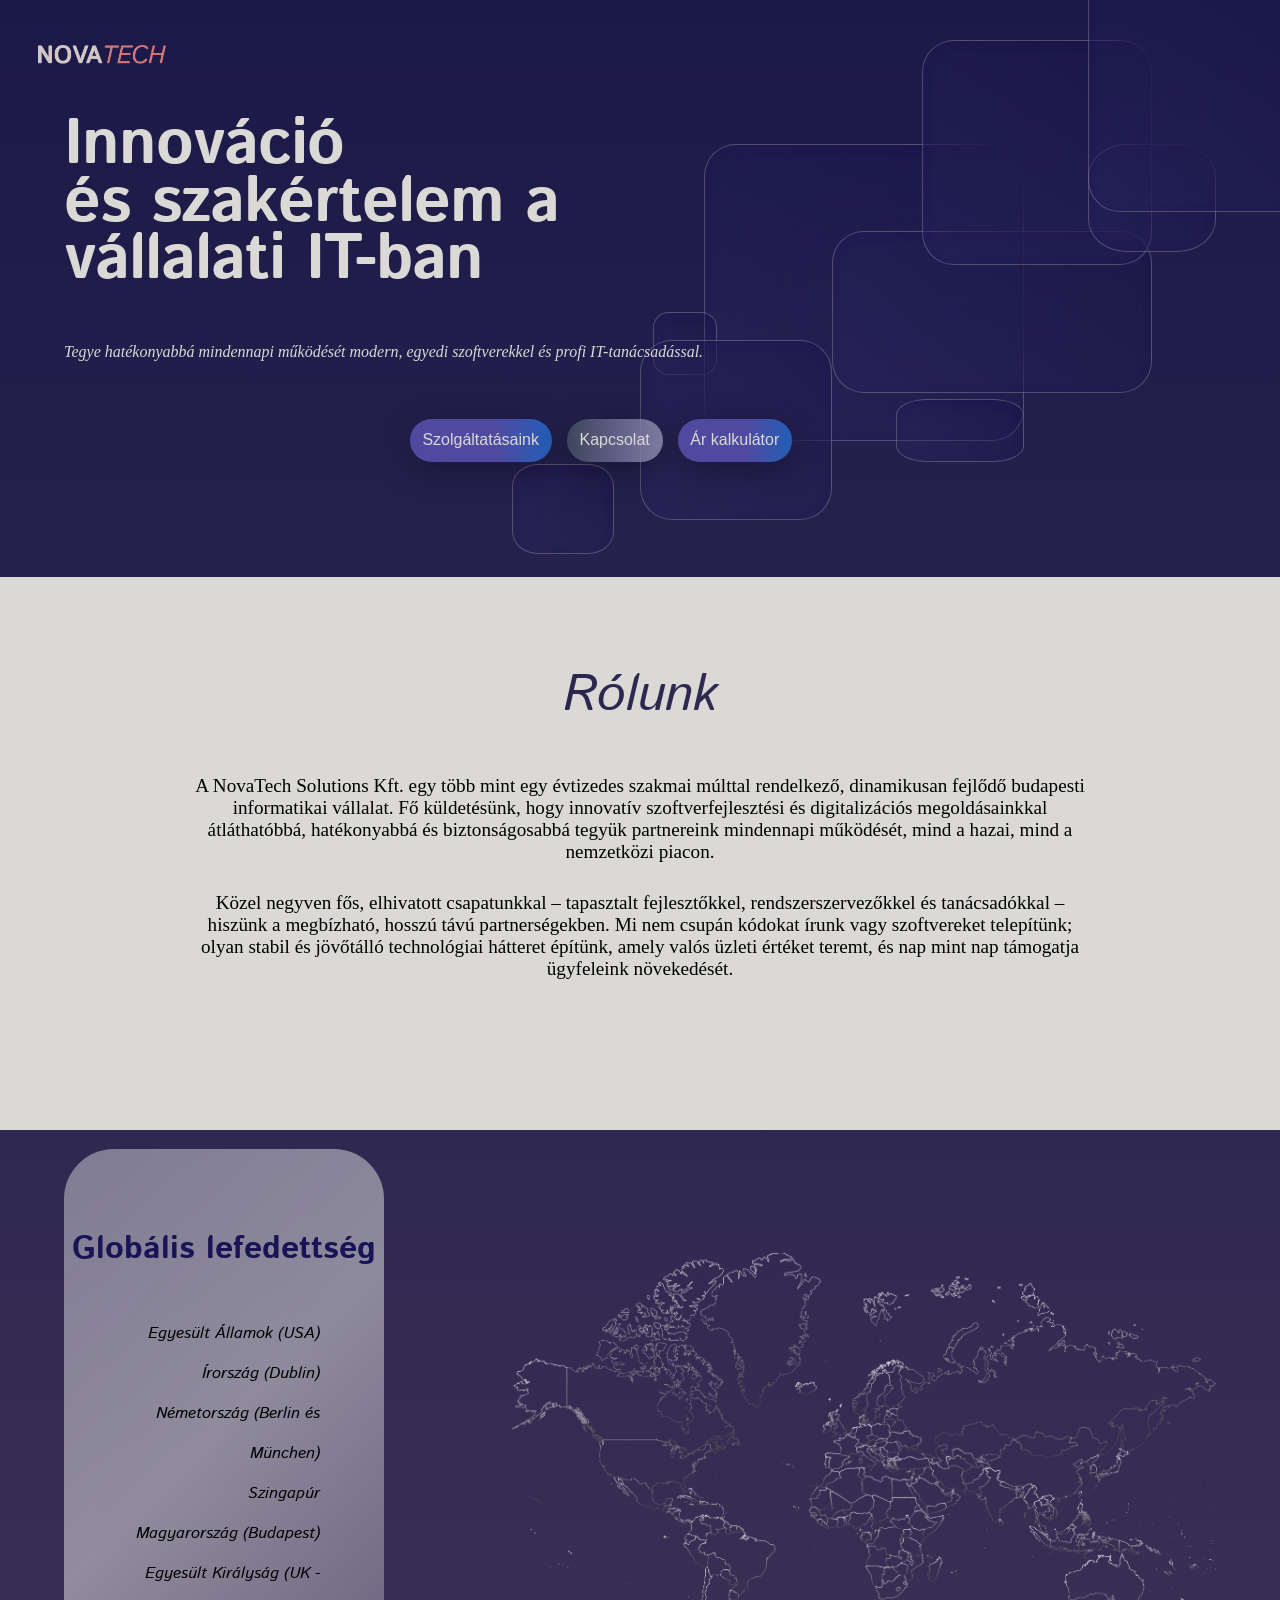
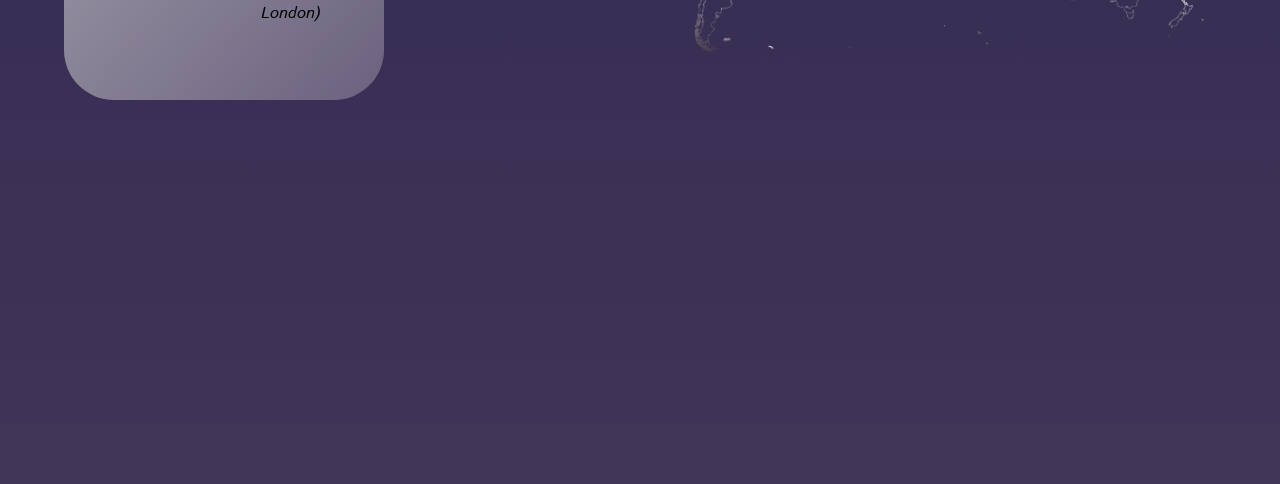
<file: fooldal/index.html>
<!DOCTYPE html>
<html lang="en">

<head>
  <meta charset="UTF-8">
  <title>CSS Properties</title>

    <link rel="stylesheet" href="../styles.css" />

    <link rel="preconnect" href="https://fonts.googleapis.com">
    <link rel="preconnect" href="https://fonts.gstatic.com" crossorigin>
    <link href="https://fonts.googleapis.com/css2?family=Caveat&family=Istok+Web:ital,wght@0,400;0,700;1,400;1,700&family=Libre+Baskerville:ital,wght@0,400;0,700;1,400&display=swap" rel="stylesheet">

    <link href="https://unpkg.com/aos@2.3.1/dist/aos.css" rel="stylesheet">
</head>


<body>
    <header>
        <img src="./novatech_logo.png" alt="novatech logo" data-aos="fade-down">
    </header>

    <main>

        <section class="hero-section">
            <div class="content">
                <h1 data-aos="fade-right">Innováció<br> és szakértelem a <br>vállalati IT-ban</h1>
                <p data-aos="fade-right">Tegye hatékonyabbá mindennapi működését modern, egyedi szoftverekkel és profi IT-tanácsadással.</p>

                <div class="call-to-actions" data-aos="fade-up" data-aos-delay="400">
                    <a href="../szolgaltatasok/services.html"><button id="services" >Szolgáltatásaink</button></a>
                    <a href="../kapcsolat/contact.html"><button id="contact">Kapcsolat</button></a>
                    <a href="../kalkulator/calculator.html"><button id="price-calculator" >Ár kalkulátor</button></a>
                </div>

            </div>

            <div class="glass-box box-1" data-aos="fade-left"></div>
            <div class="glass-box box-2" data-aos="fade-right"></div>
            <div class="glass-box box-3" data-aos="fade-up"></div>
            <div class="glass-box box-4" data-aos="fade-down"></div>
            <div class="glass-box box-5" data-aos="fade-left"></div>
            <div class="glass-box box-6" data-aos="fade-right"></div>
            <div class="glass-box box-7" data-aos="fade-up"></div>
            <div class="glass-box box-8" data-aos="fade-down"></div>
            <div class="glass-box box-9" data-aos="fade-right"></div>
        

            
        </section>

        <section class="About-us">
            <h2 data-aos="fade-up">Rólunk</h2>
            <p data-aos="flip-up">A NovaTech Solutions Kft. egy több mint egy évtizedes szakmai múlttal rendelkező, dinamikusan fejlődő budapesti informatikai vállalat. Fő küldetésünk, hogy innovatív szoftverfejlesztési és digitalizációs megoldásainkkal átláthatóbbá, hatékonyabbá és biztonságosabbá tegyük partnereink mindennapi működését, mind a hazai, mind a nemzetközi piacon.</p>
            <p data-aos="flip-up">Közel negyven fős, elhivatott csapatunkkal – tapasztalt fejlesztőkkel, rendszerszervezőkkel és tanácsadókkal – hiszünk a megbízható, hosszú távú partnerségekben. Mi nem csupán kódokat írunk vagy szoftvereket telepítünk; olyan stabil és jövőtálló technológiai hátteret építünk, amely valós üzleti értéket teremt, és nap mint nap támogatja ügyfeleink növekedését.</p>
        </section>

        <section class="map-section">
            <div class="map-explanation" data-aos="fade-left" >
                <h2>Globális lefedettség</h2>
                <ul>
                    <li>Egyesült Államok (USA)</li>
                    <li>Írország (Dublin)</li>
                    <li>Németország (Berlin és München)</li>
                    <li>Szingapúr</li>
                    <li>Magyarország (Budapest)</li>
                    <li>Egyesült Királyság (UK - London)</li>
                </ul>
            </div>
            <img src="./image.png" alt="world map" data-aos="zoom-in" data-aos-delay="200">
        </section>
    </main>
    <script src="https://unpkg.com/aos@2.3.1/dist/aos.js"></script>

<script>
  AOS.init({
    duration: 800, 
    once: true,    
    offset: 100
  });
</script>
</body>



</html>
</file>
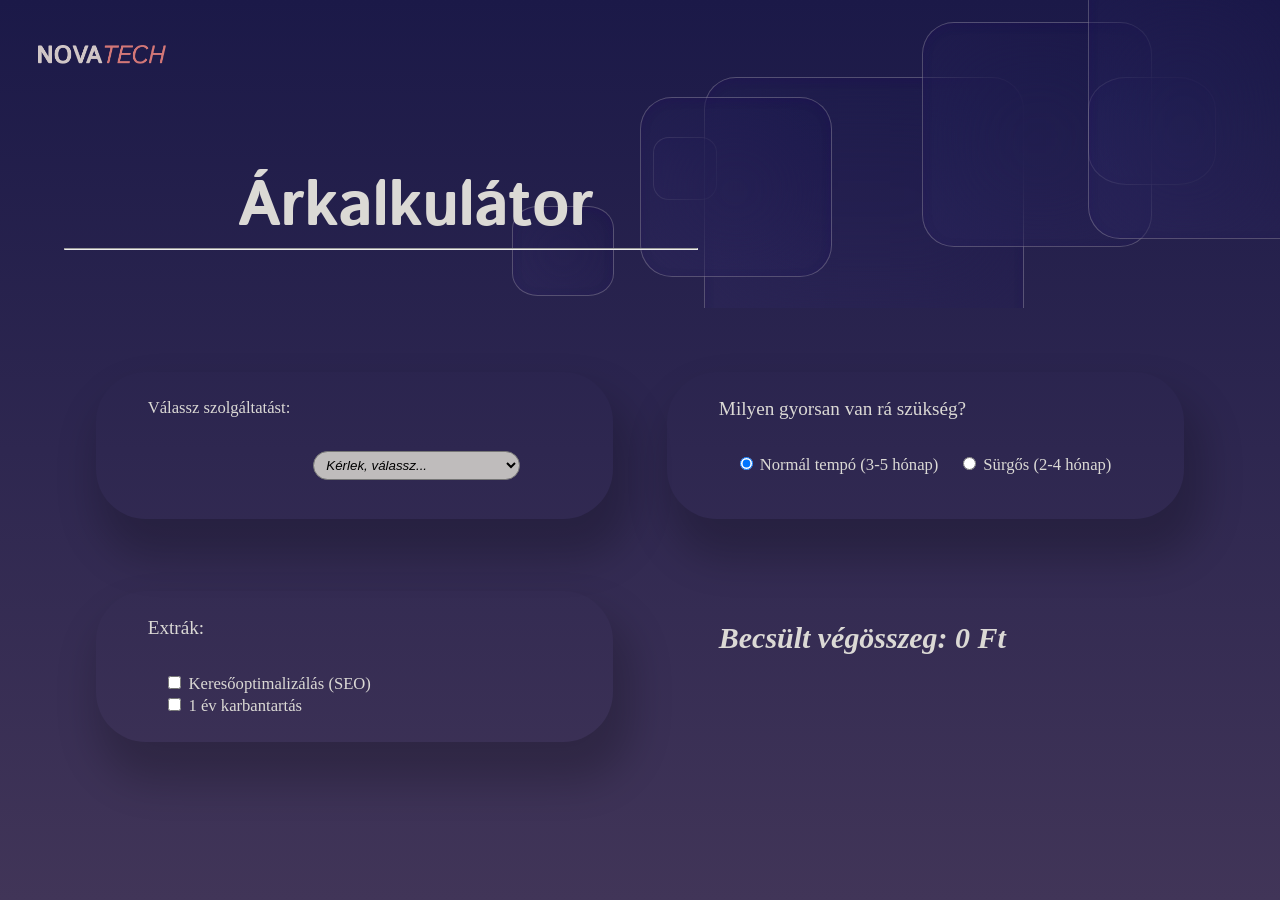
<file: kalkulator/calculator.html>
<!DOCTYPE html>
<html lang="en">

<head>
  <meta charset="UTF-8">
  <title>CSS Properties</title>

    <link rel="stylesheet" href="../styles.css" />

    <link rel="preconnect" href="https://fonts.googleapis.com">
    <link rel="preconnect" href="https://fonts.gstatic.com" crossorigin>
    <link href="https://fonts.googleapis.com/css2?family=Caveat&family=Istok+Web:ital,wght@0,400;0,700;1,400;1,700&family=Libre+Baskerville:ital,wght@0,400;0,700;1,400&display=swap" rel="stylesheet">

    <link href="https://unpkg.com/aos@2.3.1/dist/aos.css" rel="stylesheet">
</head>

<body>

    <header>
        <img src="./novatech_logo.png" alt="novatech logo">
    </header>

    <section class="hero-section">
            <div class="content">
                <h1 class="calculator-title">Árkalkulátor</h1>
                <hr/>
            </div>

            <div class="glass-box box-1"></div>
            <div class="glass-box box-2"></div>
            <div class="glass-box box-4"></div>
            <div class="glass-box box-5"></div>
            <div class="glass-box box-6"></div>
            <div class="glass-box box-7"></div>
            <div class="glass-box box-9"></div>
            
        </section>

    <div class="calculator-box">

        <div class="choose-service">
            <label for="service" class="titles">Válassz szolgáltatást:</label>
            <select id="service">
                <option value="0">Kérlek, válassz...</option>
                <option value="50000">Alap weboldal</option>
                <option value="120000">Prémium weboldal</option>
                <option value="250000">Webáruház</option>
            </select>
        </div>

        <div class="speed">
            <p class="titles">Milyen gyorsan van rá szükség?</p>
            <label>
                <input type="radio" name="speed" value="0" checked> Normál tempó (3-5 hónap)
            </label>
            <label>
                <input type="radio" name="speed" value="30000"> Sürgős (2-4 hónap)
            </label>
        </div>

        <div class="extras">
            <p class="titles">Extrák:</p>
            <label>
                <input type="checkbox" id="seo" value="20000"> Keresőoptimalizálás (SEO)
            </label>
            <br>
            <label>
                <input type="checkbox" id="maintenance" value="15000"> 1 év karbantartás
            </label>
        </div>

        <div class="result">
            <h3>Becsült végösszeg: <span id="total-price">0</span> Ft</h3>
        </div>
</div>

<script>
  // 1. Megkeressük a HTML elemeket
  const serviceSelect = document.getElementById('service');
  const speedRadios = document.querySelectorAll('input[name="speed"]');
  const seoCheckbox = document.getElementById('seo');
  const maintenanceCheckbox = document.getElementById('maintenance');
  const priceDisplay = document.getElementById('total-price');

  
  function calculateTotal() {
    let total = 0;

    
    total += parseInt(serviceSelect.value);

    
    const selectedSpeed = document.querySelector('input[name="speed"]:checked');
    if (selectedSpeed) {
      total += parseInt(selectedSpeed.value);
    }

    
    if (seoCheckbox.checked) {
      total += parseInt(seoCheckbox.value);
    }
    if (maintenanceCheckbox.checked) {
      total += parseInt(maintenanceCheckbox.value);
    }

   
    priceDisplay.innerText = total.toLocaleString('hu-HU');
  }

  serviceSelect.addEventListener('change', calculateTotal);
  seoCheckbox.addEventListener('change', calculateTotal);
  maintenanceCheckbox.addEventListener('change', calculateTotal);
  
 
  speedRadios.forEach(radio => {
    radio.addEventListener('change', calculateTotal);
  });
</script>
</body>

</html>
</file>
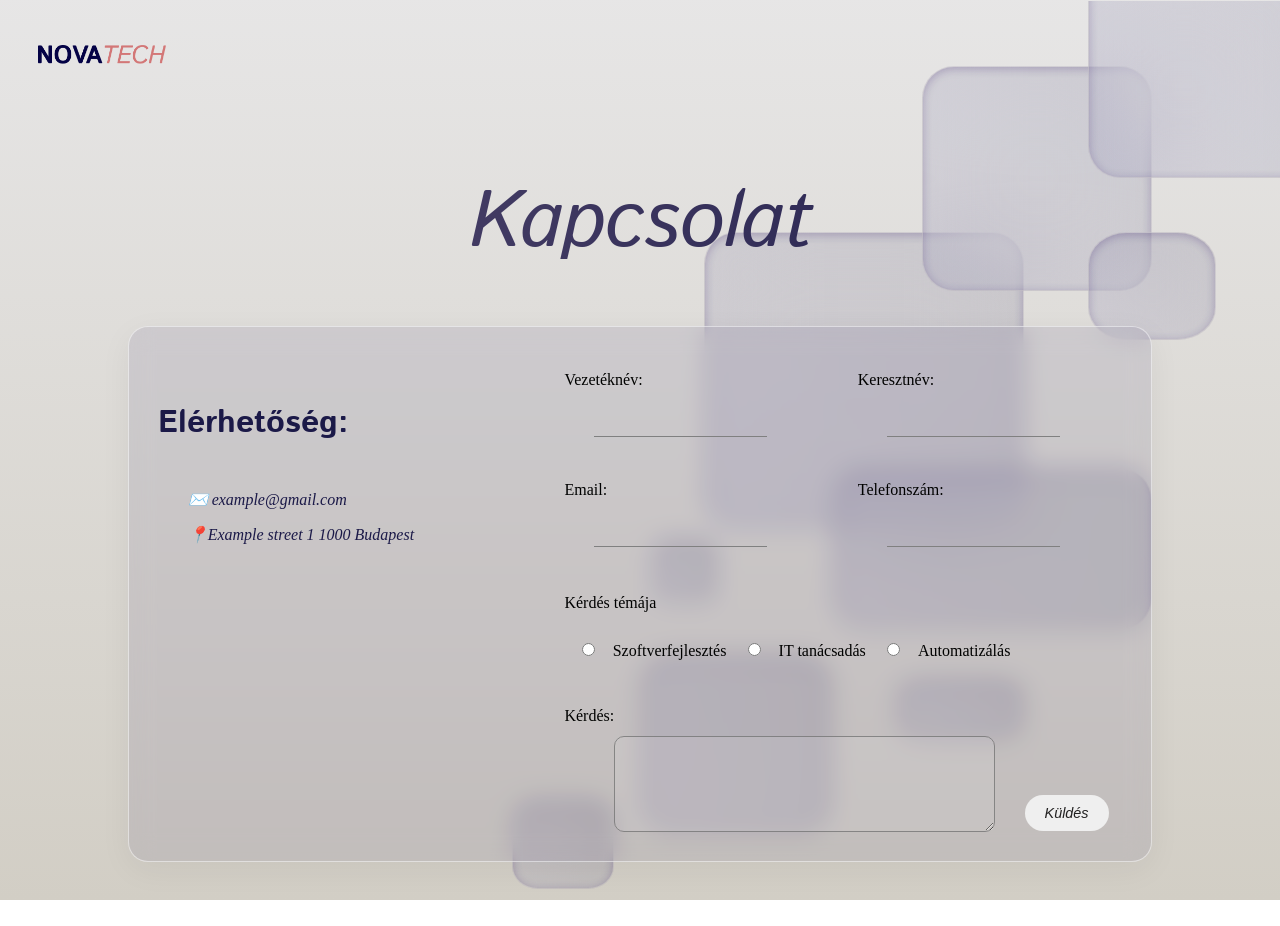
<file: kapcsolat/contact.html>
<!DOCTYPE html>
<html lang="en">

<head>
  <meta charset="UTF-8">
  <title>CSS Properties</title>

    <link rel="stylesheet" href="../styles.css" />

    <link rel="preconnect" href="https://fonts.googleapis.com">
    <link rel="preconnect" href="https://fonts.gstatic.com" crossorigin>
    <link href="https://fonts.googleapis.com/css2?family=Caveat&family=Istok+Web:ital,wght@0,400;0,700;1,400;1,700&family=Libre+Baskerville:ital,wght@0,400;0,700;1,400&display=swap" rel="stylesheet">

    <link href="https://unpkg.com/aos@2.3.1/dist/aos.css" rel="stylesheet">
</head>

<body class="Contact">

  <header>
    <img src="./image.png" alt="novatech logo">
  </header>

  <main>
    
    


    <div class="glass-box box-1" data-aos="fade-left"></div>
    <div class="glass-box box-2" data-aos="fade-right"></div>
    <div class="glass-box box-3" data-aos="fade-up"></div>
    <div class="glass-box box-4" data-aos="fade-down"></div>
    <div class="glass-box box-5" data-aos="fade-eft"></div>
    <div class="glass-box box-6" data-aos="fade-right"></div>
    <div class="glass-box box-7" data-aos="fade-up"></div>
    <div class="glass-box box-8" data-aos="fade-down"></div>
    <div class="glass-box box-9" data-aos="fade-right"></div>
    
    <section class="contact-title">
      <h1>Kapcsolat</h1>
    </section>
           
    <div class="form-box">
      
      
      <div class="first">
        <h2>Elérhetőség:</h2>
        <div class="contact-info">
          <p>✉️  example@gmail.com</p>
          <p>📍Example street 1 1000 Budapest</p>
        </div>
      </div>


      <div class="second">
        <form action="https://api.web3forms.com/submit" method="POST">
          <input type="hidden" name="access_key" value="cee5aff7-1f91-44e7-ba80-2a440791ef04">
          <div class="infos">
            <div class="infos1">
              <label for="vezeteknev">Vezetéknév: </label>
              <input required id="vezeteknev" type="text" name="vezeteknev">
              <label for="email">Email: </label>
              <input required id="email" type="email" name="email">
            </div>
            
            <div class="infos2">
              <label for="keresztnev">Keresztnév: </label>
              <input required id="keresztnev" type="text" name="keresztnev">
              <label for="telefon">Telefonszám: </label>
              <input id="telefon" type="phone" name="telefon">
            </div>

          </div>
          
          <div class="question-type">
            <label for="choice1 choice2 choice3" class="topic">Kérdés témája</label>
            <input type="radio" id="choice1" name="choice"><label for="choice1 choice">Szoftverfejlesztés</label>
            <input type="radio" id="choice2" name="choice"><label for="choice2 choice">IT tanácsadás</label>
            <input type="radio" id="choice3" name="choice"><label for="choice3 choice">Automatizálás</label>
          </div>

          
          <div class="end">
            <label for="question-area" class="question">Kérdés: </label>
            <textarea id="question-area" name="question-area" type="text" rows="6" cols="45"></textarea>
            <button type="submit">Küldés</button>
          </div>
        </form>
      </div>

      

    </div>

    

  </main>

    <script src="https://unpkg.com/aos@2.3.1/dist/aos.js"></script>
    <script>
  AOS.init({
    duration: 800, /* Az animáció hossza milliszekundumban (0.8 másodperc) */
    once: true,    /* Csak egyszer játssza le, amikor lefelé görgetsz */
    offset: 100    /* Mennyivel az elem teteje előtt induljon az animáció */
  });
    </script>

    
</body>

</html>
</file>
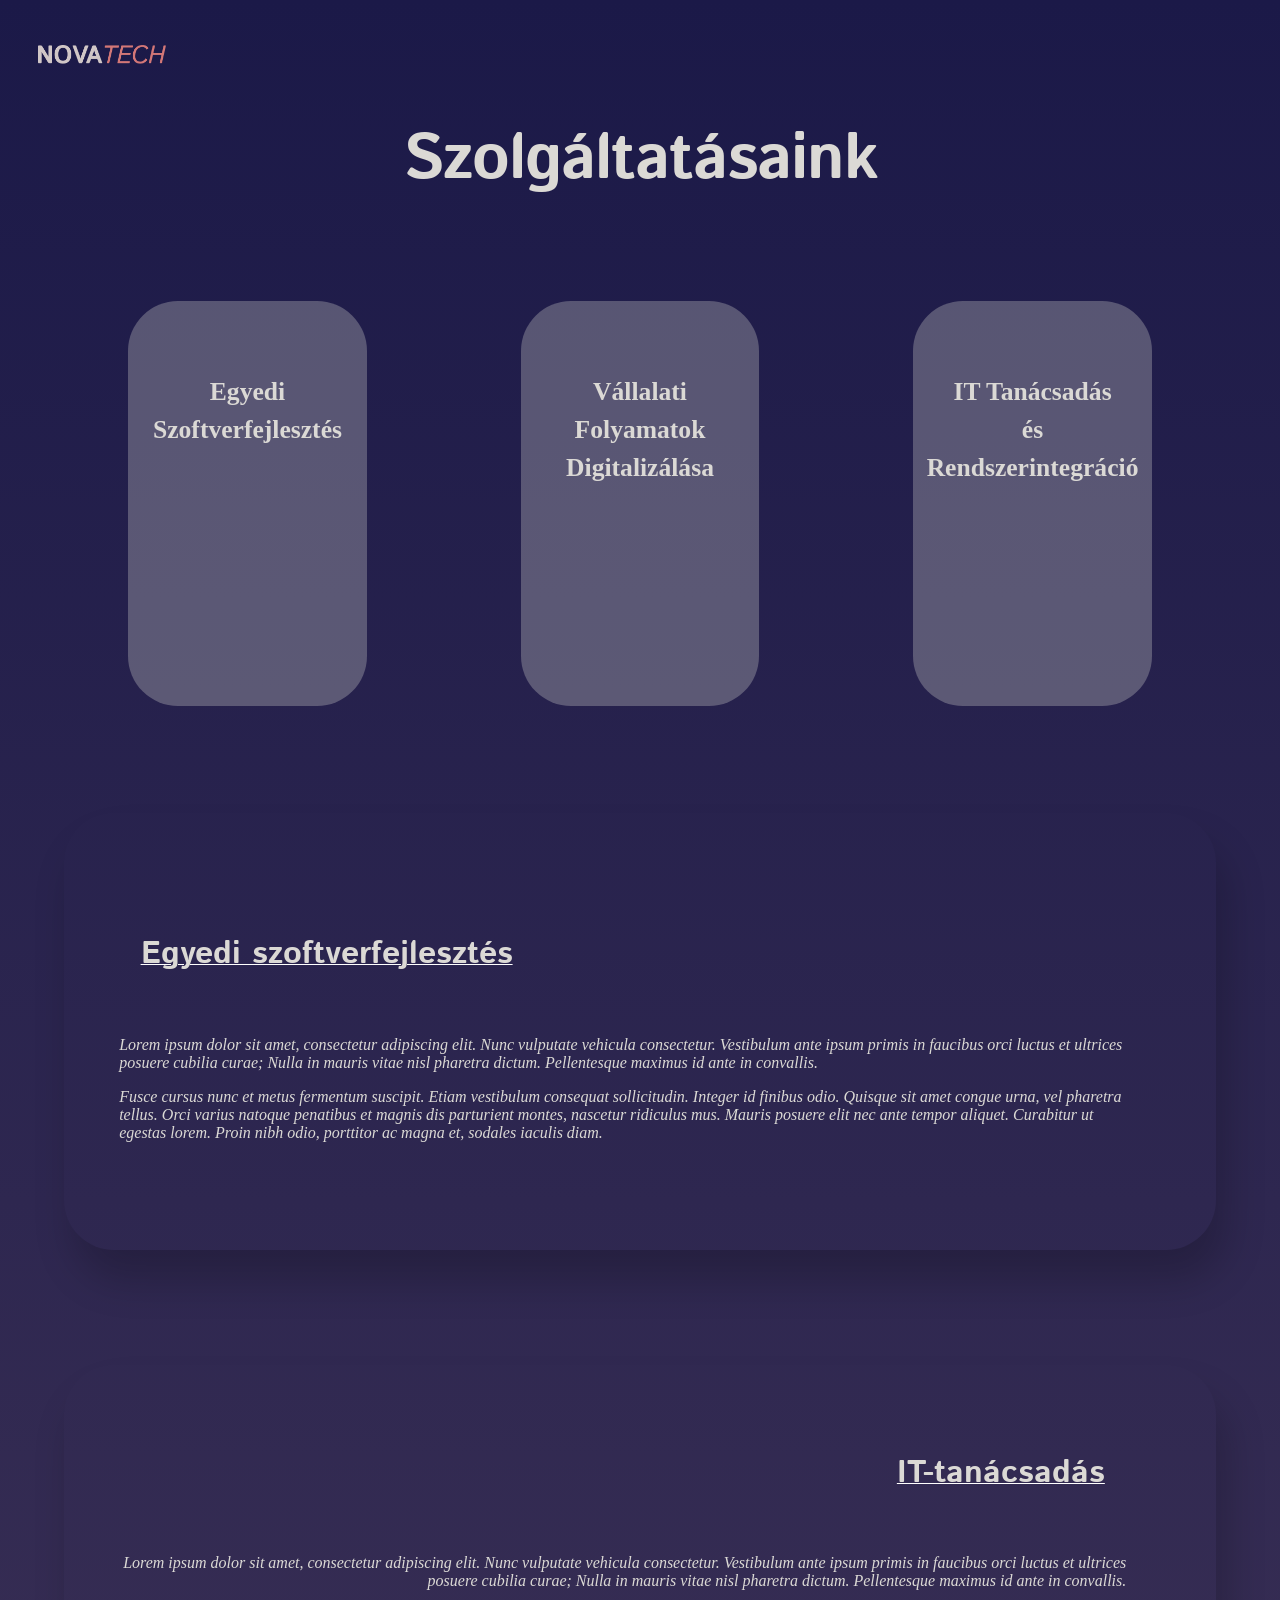
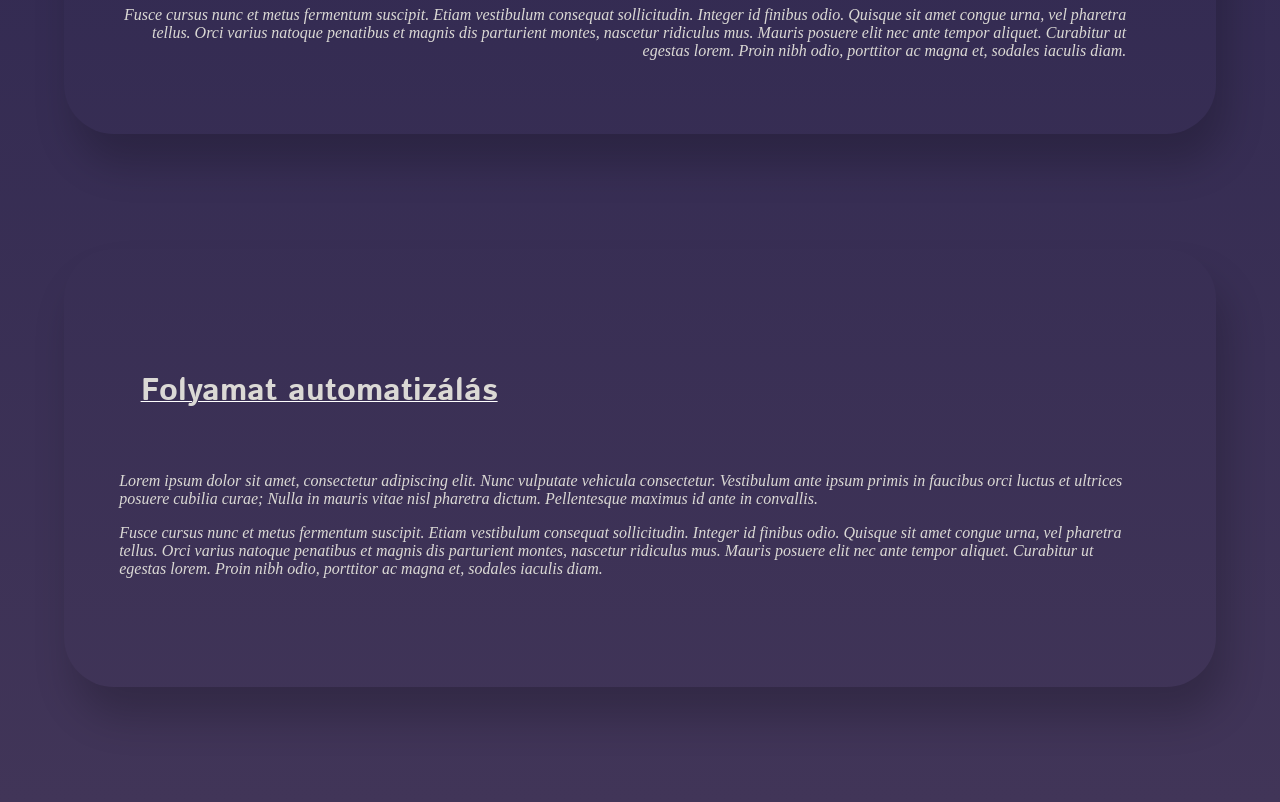
<file: szolgaltatasok/services.html>
<!DOCTYPE html>
<html lang="en">

<head>
  <meta charset="UTF-8">
  <title>CSS Properties</title>

    <link rel="stylesheet" href="../styles.css" />

    <link rel="preconnect" href="https://fonts.googleapis.com">
    <link rel="preconnect" href="https://fonts.gstatic.com" crossorigin>
    <link href="https://fonts.googleapis.com/css2?family=Caveat&family=Istok+Web:ital,wght@0,400;0,700;1,400;1,700&family=Libre+Baskerville:ital,wght@0,400;0,700;1,400&display=swap" rel="stylesheet">

    <link href="https://unpkg.com/aos@2.3.1/dist/aos.css" rel="stylesheet">
</head>

<body>

    <header>
        <img src="../fooldal/novatech_logo.png" alt="novatech logo" data-aos="fade-down">
    </header>

    <main>
            <div class="title">
                <h1 data-aos="flip-up">Szolgáltatásaink</h1>
            </div>

            <section class="services">
                <a href="#software-content"><div data-aos="fade-right" class="service software">
                    <h2 class="service-titles">Egyedi <br>Szoftverfejlesztés</h2>
                    <div class="software-info one info">Személyre szabott megoldások</div>
                    <div class="software-info two info">Modern technológiák</div>
                    <div class="software-info three info">Teljes életciklus támogatás</div>
                </div></a>
                <a href="#support-content"><div data-aos="fade-up" class="service support">
                    <h2 class="service-titles">Vállalati <br> Folyamatok Digitalizálása</h2>
                    <div class="support-info four info">Hatékonyságnövelés</div>
                    <div class="support-info five info">Egységes rendszerek bevezetése</div>
                    <div class="support-info six info">Biztonságos adatkezelés</div>
                </div></a>
                <a href="#digital-content"><div data-aos="fade-left" class="service digital">
                    <h2 class="service-titles">IT Tanácsadás <br> és <br> Rendszerintegráció</h2>
                    <div class="digital-info seven info">Üzleti igények felmérése</div>
                    <div class="digital-info eight info">Technológiai stratégia</div>
                    <div class="digital-info nine info">Projekttámogatás</div>
                </div></a>
            </section>


            <section class="content">

                <div id="software-content" data-aos="fade-left">
                    <h2 class="content-title">Egyedi szoftverfejlesztés</h2>
                    <p class="content-p">Lorem ipsum dolor sit amet, consectetur adipiscing elit. Nunc vulputate vehicula consectetur. Vestibulum ante ipsum primis in faucibus orci luctus et ultrices posuere cubilia curae; Nulla in mauris vitae nisl pharetra dictum. Pellentesque maximus id ante in convallis.</p>
                    <p class="content-p">Fusce cursus nunc et metus fermentum suscipit. Etiam vestibulum consequat sollicitudin. Integer id finibus odio. Quisque sit amet congue urna, vel pharetra tellus. Orci varius natoque penatibus et magnis dis parturient montes, nascetur ridiculus mus. Mauris posuere elit nec ante tempor aliquet. Curabitur ut egestas lorem. Proin nibh odio, porttitor ac magna et, sodales iaculis diam.</p>
                </div>

                <div id="support-content" data-aos="fade-right">
                    <h2 class="content-title">IT-tanácsadás</h2>
                    <p class="content-p">Lorem ipsum dolor sit amet, consectetur adipiscing elit. Nunc vulputate vehicula consectetur. Vestibulum ante ipsum primis in faucibus orci luctus et ultrices posuere cubilia curae; Nulla in mauris vitae nisl pharetra dictum. Pellentesque maximus id ante in convallis.</p>
                    <p class="content-p">Fusce cursus nunc et metus fermentum suscipit. Etiam vestibulum consequat sollicitudin. Integer id finibus odio. Quisque sit amet congue urna, vel pharetra tellus. Orci varius natoque penatibus et magnis dis parturient montes, nascetur ridiculus mus. Mauris posuere elit nec ante tempor aliquet. Curabitur ut egestas lorem. Proin nibh odio, porttitor ac magna et, sodales iaculis diam.</p>
                    
                </div>

                <div id="digital-content" data-aos="fade-left">
                    <h2 class="content-title">Folyamat automatizálás</h2>
                    <p class="content-p">Lorem ipsum dolor sit amet, consectetur adipiscing elit. Nunc vulputate vehicula consectetur. Vestibulum ante ipsum primis in faucibus orci luctus et ultrices posuere cubilia curae; Nulla in mauris vitae nisl pharetra dictum. Pellentesque maximus id ante in convallis.</p>
                    <p class="content-p">Fusce cursus nunc et metus fermentum suscipit. Etiam vestibulum consequat sollicitudin. Integer id finibus odio. Quisque sit amet congue urna, vel pharetra tellus. Orci varius natoque penatibus et magnis dis parturient montes, nascetur ridiculus mus. Mauris posuere elit nec ante tempor aliquet. Curabitur ut egestas lorem. Proin nibh odio, porttitor ac magna et, sodales iaculis diam.</p>
                </div>

            </section>

    </main>

    <script src="https://unpkg.com/aos@2.3.1/dist/aos.js"></script>
    <script>
  AOS.init({
    duration: 800, /* Az animáció hossza milliszekundumban (0.8 másodperc) */
    once: true,    /* Csak egyszer játssza le, amikor lefelé görgetsz */
    offset: 100    /* Mennyivel az elem teteje előtt induljon az animáció */
  });
    </script>

</body>

</html>
</file>
<file: styles.css>
html, body{
  box-sizing:border-box;
  background: linear-gradient(#1B1948, #413558);
  margin:0;
  padding:0;
  scroll-behavior: smooth;
  background-repeat: no-repeat; /* Letiltja a csíkozódást */
  min-height: 100vh;
}

*, *::before, *::after {
  box-sizing: border-box;
}

.hero-section {
  position: relative;
  width: 100%;
  min-height: 100%;
  display: flex;
  align-items: center;
  overflow: hidden;
}


.glass-box {
  position: absolute;
  border-radius: 32px; 
  background: linear-gradient(45deg, #4F4A9F1a, #0402461A);
  backdrop-filter: blur(50px); 
  -webkit-backdrop-filter: blur(110px); /* Safari támogatás */
  border: 0.5px solid #D0C6C64A; 
  box-shadow: inset 0 2px 10px 0 rgba(33, 2, 90, 0.241);

}

/* Kockák egyedi méretezése és pozicionálása */
.box-1 {
  width: 20vw;
  height: 30vh;
  top: -10%;
  right: -5%;
  z-index:1;
}

.box-2 {
  width: 25vw;
  height: 33vh;
  top: 25%;
  right: 20%
}

.box-3 {
  width: 25vw;
  height: 18vh;
  bottom: 32%;
  right: 10%;
}

.box-4 {
  width: 18vw;;
  height: 25vh;
  top: 7%;
  right: 10%;
}

.box-5{
  width:10vw;
  height:12vh;
  top:25%;
  right:5%;
  border-radius:30%;
}

.box-6{
  width:5vw;
  height:7vh;
  bottom:35%;
  right:44%;
  border-radius:25%;
}

.box-7{
  width: 15vw;
  height: 20vh;
  bottom: 10%;
  right: 35%;
}

.box-8{
  width:10vw;
  height:7vh;
  bottom:20%;
  right:20%;
  border-radius:25%;
}

.box-9{
  width:8vw;
  height:10vh;
  bottom:4%;
  right:52%;
  border-radius:25%;
  
}

header img{
  position:absolute;
  left:3%;
  top:5%;
  width:10%;
}

.content{
  margin-top:5%;
  margin-left:5%;
  z-index:1000;
  color:#DBD9D5;
  left:50px;
  width:90%;
}

h1{
  font-family: "Istok Web", sans-serif;
  font-weight: bold;
  font-style: normal;
  font-size: clamp(2rem, 5vw, 6rem);
  letter-spacing:-1px;
  line-height:0.9;
}

.content p{
  font-size: clamp(2px, 1rem, 2rem);
  font-style:italic;
  
}

.call-to-actions{
  display:flex;
  grid-template-columns: 1fr 1fr 1fr;
  margin-left:30%;
  margin-top:5%;
  margin-bottom:10%;
  width:60%;
}

button{
  padding:0.8rem;
  border-radius:50px;
  font-size:clamp(0.2rem, 1em, 1.3em);
  border:none;
  margin-right:15px;
}

#services, #price-calculator{
  background:linear-gradient(90deg, #4F4A9F 60%, #235EB7);
  color:#DBD9D5;
  box-shadow: 0 8px 32px 0 rgba(0, 0, 0, 0.3);
}

#contact{
  background:linear-gradient(90deg, #445061CC , #706d94cc,  #9794B5CC);
  color:#DBD9D5;
  box-shadow: 0 8px 32px 0 rgba(0, 0, 0, 0.3);
}


.About-us{
  width:100%;
  box-sizing:border-box;
  background-color: #DBD9D5;
  padding-top:3%;
  text-align:center;
}

.About-us h2{
  font-family: "Istok Web", sans-serif;
  font-weight: bold;
  font-style: italic;
  font-size: clamp(2rem, 4vw, 6rem);
  background: linear-gradient(90deg, #1B1948, #413558);
  -webkit-background-clip: text;
  background-clip: text;
  -webkit-text-fill-color: transparent; 
  color: transparent;
  
}

.About-us p{
  font-size:1.2em;
  padding-left:15%;
  padding-right:15%;
  padding-bottom:10px;
}
.About-us p:last-of-type{
  padding-bottom:150px;
}

.map-section{
  display:flex;
  justify-content: space-between; 
  align-items: center;
  
  height:100%;
  min-height: 60vh;
  padding-bottom:30%;
}

.map-explanation{
  width:25%;
  margin-left:5%;
  background:linear-gradient(-45deg, rgba(182, 174, 189, 0.4), rgba(234, 233, 231, 0.5), rgba(250, 249, 248, 0.4));
  border-radius:50px;
  padding-top:50px;
  padding-bottom:50px;
  font-family: "Istok Web", sans-serif;
}

.map-explanation h2{
  text-align: center;
  padding-bottom:5%;
  font-size: 2rem;
  color:#181455;
}

.map-explanation ul{
  text-align: right;
  padding-right:20%;
  list-style: none;
  line-height:2.5;
  font-style:oblique
}

.map-section img{
  width:55%;
  height: auto;
  margin-right:5%;
  margin-top:5%;
}


.title{
  text-align: center;
  padding-top:7%;
  color:#DBD9D5;
}

.services{
  display:grid;
  grid-template-columns: 1fr 1fr 1fr;
  gap:15%;
  padding-left:10%;
  padding-right:10%;
  width:100%;
  height:45vh;
  margin-top:7%;
  margin-bottom:10%;
}

.service{
  position:relative;
  background-color: #DBD9D54D;
  height:100%;
  border-radius:50px;
  transition: opacity 0.4s ease;
}

.services:has(.software:hover) .support,
.services:has(.software:hover) .digital {
  opacity: 0;
}

.services:has(.support:hover) .software,
.services:has(.support:hover) .digital {
  opacity: 0; 
}

.services:has(.digital:hover) .support,
.services:has(.digital:hover) .software {
  opacity: 0; 
}

.info{
  display: flex;
  align-items: center;
  justify-content: center;
  color:#DBD9D5;
  font-style: italic;
}

.service-titles{
  text-align: center;
  color:#DBD9D5;
  padding-top:30%;
  font-size: clamp(1rem, 2vw, 4rem);
}

.services a{
  text-decoration: none;
  line-height: 1.5;
}

.software-info{
  width:120%;
  height:15%;
  background-color: #DBD9D51A;
  border-radius:10px 50px 50px 10px;
  position:absolute;
  transition: opacity 0.4s ease;
  opacity:0;
}

.support-info{
  width:120%;
  height:15%;
  background-color: #DBD9D51A;
  border-radius:50px 10px 10px 50px;
  position:absolute;
  transition: opacity 0.4s ease;
  opacity:0;
}

.digital-info{
  width:120%;
  height:15%;
  background-color: #DBD9D51A;
  border-radius:50px 10px 10px 50px;
  position:absolute;
  transition: opacity 0.4s ease;
  opacity:0;
}

.one{
  left:120%;
  top:10%;
  pointer-events: none;
}

.two{
  left:130%;
  top:35%;
  pointer-events: none;
}

.three{
  left:140%;
  top:60%;
  pointer-events: none;
}

.four{
  right:120%;
  top:10%;
  pointer-events: none;
}

.five{
  left:120%;
  top:35%;
  border-radius:10px 50px 50px 10px;
  pointer-events: none;
}

.six{
  right:120%;
  top:60%;
  pointer-events: none;
}

.seven{
  right:120%;
  top:10%;
  pointer-events: none;
}

.eight{
  right:130%;
  top:35%;
  pointer-events: none;
}

.nine{
  right:140%;
  top:60%;
  pointer-events: none;
}


.services:has(.software:hover) .software-info{
  opacity:1;
}

.services:has(.support:hover) .support-info{
  opacity:1;
}

.services:has(.digital:hover) .digital-info{
  opacity:1;
}

#software-content, #digital-content{
  width:100%;
  padding:8% 5% 8% 2%;
  border-radius:50px;
  margin-top:10%;
  box-shadow: 10px 30px 40px 0 rgba(0, 0, 0, 0.2);
  margin-bottom:10%;
}

#support-content{
  width:100%;
  margin-right:5%;
  margin-bottom:10%;
  text-align: right;
  padding:5% 5% 5% 2%;
  border-radius:50px;
  box-shadow: 10px 30px 40px 0 rgba(0, 0, 0, 0.2);
}

.content .content-title{
  font-family: "Istok Web", sans-serif;
  font-weight: bold;
  text-decoration: underline 0.1px solid white;
  font-size: clamp(1rem, 2rem, 5rem);
  padding-bottom:3%;
  padding-left:5%;
  padding-right:5%;
}

.content-p{
  padding:0 3%
}

main {
  position: relative;
  width: 100%;
  min-height: 100vh;
  overflow-x: hidden; 
}

html:has(body.Contact) {
  background: transparent;
}

.Contact {
  background:linear-gradient(#e1e0e0cf, #d2cec5);
  background-attachment: fixed;
  background-size: cover; 
  background-repeat: no-repeat;
  min-height: 100vh;
  margin: 0;
  padding: 0;
  display: block; 
  padding-top: 1px;
}

.contact-title {
  width: 100%;
  text-align: center;
  padding-top: 120px; 
  position: relative;
  z-index: 10;
}

.contact-title h1{
  font-family: "Istok Web", sans-serif;
  font-style: italic;  font-size: clamp(3rem, 8vw, 5rem);
  background: linear-gradient(90deg, #584e72, #1B1948);
  -webkit-background-clip: text;
  background-clip: text;
  -webkit-text-fill-color: transparent;
  color: transparent;
}

.title{
  position: relative;
  text-align: center;
  z-index: 10;
}

.form-box{
  display: flex;
  flex-wrap: wrap; 
  justify-content: space-between;
  gap: 40px;
  background: rgba(16, 1, 75, 0.084); 
  backdrop-filter: blur(12px);
  -webkit-backdrop-filter: blur(12px);
  border: 1px solid rgba(255, 255, 255, 0.5);
  border-radius: 20px;
  box-shadow: 0 8px 32px 0 rgba(0, 0, 0, 0.05);
  width: 80%; 
  margin: 5% auto; 
  height: auto;
  box-sizing: border-box;
  position: relative; 
  z-index: 10; 
}

.first h2{
  font-family: "Istok Web", sans-serif;
  font-weight: bold;
  font-size: clamp(1rem, 2rem, 4rem);
  color:#1B1948;
  margin-left:10%;
  margin-top:25%;
}

.first .contact-info{
  color:#1B1948;
  margin-left:20%;
  margin-top:15%;
  font-style: italic;
  font-size: clamp(0.7rem, 1rem, 1.5rem);
}

.form-box .first {
  flex: 1;
  min-width: 250px;
}

.form-box .second {
  flex: 2;
  min-width: 300px;
  margin-left:10%;
}

.infos{
  display: grid;
  grid-template-columns: 1fr 1fr;
}

.infos label{
  display: block;
  margin-top: 15%;
  margin-bottom: 10%;
}

.infos input{
  margin-left:10%;
  border: none;
  border-bottom: 1.5px solid gray;
  background-color: transparent;
}

.question-type .topic{
  display: block;
  margin-top: 8%;
  margin-bottom: 5%;
}

.question-type input{
  margin: 0 3%;
}

.question-type{
  margin-bottom:8%;
}

#question-area{
  margin-top: 5%;
  margin-bottom:5%;
  border-radius: 10px;
  background-color: #fcf8fe1a;
  opacity: 0.8;
}

.end{
  display: flex;
  flex-wrap: wrap;
}

.end button{
  margin-left:5%;
  margin-top:15%;
  height: 5%;
  color:rgb(35, 34, 34);
  font-size: 0.9rem;
  font-style: italic;
  padding:10px 20px;
  transition: transform 0.5s ease;
}

button:hover{
  transform: scale(1.05);
  background-color: rgb(236, 236, 235);
}


.calculator-title{
  font-family: "Istok Web", sans-serif;
  font-weight: bold;
  font-style: normal;
  font-size: clamp(2rem, 5vw, 6rem);
  letter-spacing:-1px;
  line-height:0.9;
  margin-top: 10%;
  margin-left:15%;
  margin-bottom: 1%;
}

.calculator-box{
  width: 95%;
  margin:auto;
  padding:5%;
  background: transparent;
  display: grid;
  grid-template-columns: 1fr 1fr;
  gap:5%;
  font-size: clamp(0.5rem, 1.5vw, 2rem);
  color:#DBD9D5;
}

.choose-service, .speed, .extras{
  padding:5% 10%;
  border-radius:50px;
  margin-bottom:10%;
  box-shadow: 10px 30px 40px 10px rgba(0, 0, 0, 0.2);
}

.calculator-box .titles{
  display: block;
  margin-bottom:8%;
  margin-top: 0;
}

.calculator-box input, select{
  margin-left: 5%;
}

.calculator-box select{
  height:30%;
  width: 50%;
  margin-left:40%;
  margin-bottom:5%;
  border-radius: 50px;
  padding-left:2%;
  font-style: italic;
  background-color: rgb(191, 188, 188);
}

.calculator-box label{
  font-size: clamp(0.5rem, 1.3vw, 2rem);
}

.result{
  margin-left:10%;
  font-size:clamp(1rem, 2vw, 2rem);
  font-style: italic;
}


hr{
  width: 55%;
  margin-right: 100%;
  margin-bottom: 5%;
}
</file>
